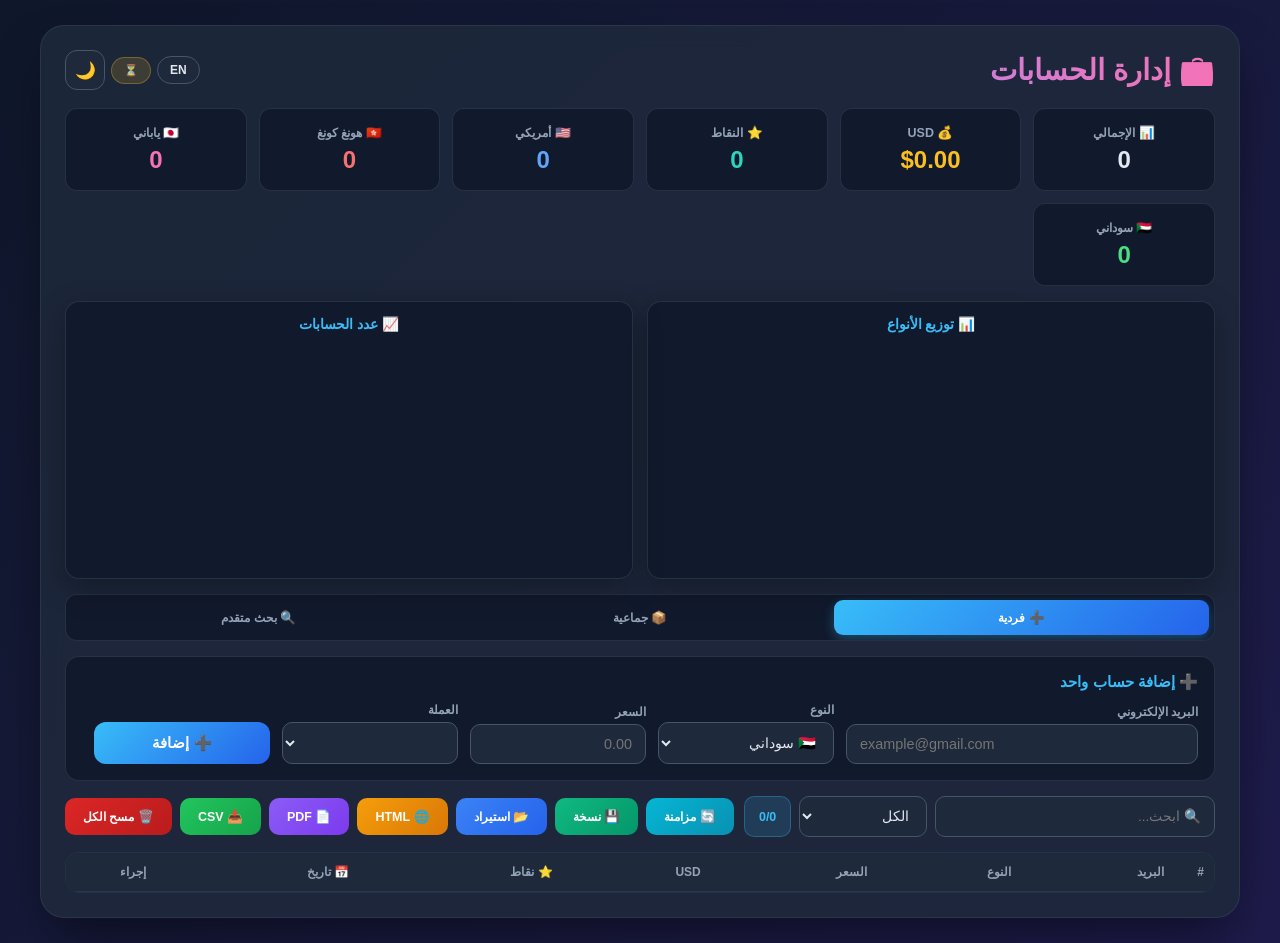
<file: index.html>
<!DOCTYPE html>
<html lang="ar" dir="rtl">
<head>
<meta charset="UTF-8">
<meta name="viewport" content="width=device-width,initial-scale=1">
<title>إدارة الحسابات</title>
<link rel="stylesheet" href="style.css">
<link rel="manifest" href="manifest.json">
<meta name="theme-color" content="#0f172a">
</head>
<body>
<div class="c">
<div class="hd">
<h1>💼 إدارة الحسابات</h1>
<div class="hd-actions">
<button class="lang-btn" onclick="toggleLang()" id="langBtn">EN</button>
<span class="ss syncing" id="ss">⏳</span>
<button class="ib" onclick="toggleTheme()" id="tb">🌙</button>
</div>
</div>

<div class="sg">
<div class="sc" onclick="filterByType('all')"><span class="l">📊 الإجمالي</span><span class="v" id="tc">0</span></div>
<div class="sc"><span class="l">💰 USD</span><span class="v gold" id="tu">$0.00</span></div>
<div class="sc"><span class="l">⭐ النقاط</span><span class="v" id="tp" style="color:#2dd4bf">0</span></div>
<div class="sc" onclick="filterByType('أمريكي')"><span class="l">🇺🇸 أمريكي</span><span class="v blue" id="ta">0</span></div>
<div class="sc" onclick="filterByType('هونغ كونغ')"><span class="l">🇭🇰 هونغ كونغ</span><span class="v red" id="th">0</span></div>
<div class="sc" onclick="filterByType('ياباني')"><span class="l">🇯🇵 ياباني</span><span class="v pink" id="tj">0</span></div>
<div class="sc" onclick="filterByType('سوداني')"><span class="l">🇸🇩 سوداني</span><span class="v sudan" id="tsd">0</span></div>
</div>

<div class="charts-row">
<div class="chart-card">
<h4>📊 توزيع الأنواع</h4>
<svg id="pieChart" viewBox="0 0 200 200"></svg>
</div>
<div class="chart-card">
<h4>📈 عدد الحسابات</h4>
<svg id="barChart" viewBox="0 0 400 200"></svg>
</div>
</div>

<div class="tb">
<button class="tbb active" onclick="switchTab('single',this)">➕ فردية</button>
<button class="tbb" onclick="switchTab('bulk',this)">📦 جماعية</button>
<button class="tbb" onclick="switchTab('filters',this)">🔍 بحث متقدم</button>
</div>

<div class="tc active" id="tab-single">
<h3>➕ إضافة حساب واحد</h3>
<div class="af">
<div class="fg"><label>البريد الإلكتروني</label><input type="email" id="ei" placeholder="example@gmail.com" dir="ltr"></div>
<div class="fg"><label>النوع</label>
<select id="ti" onchange="updateFF()">
<option value="سوداني">🇸🇩 سوداني</option>
<option value="أمريكي">🇺🇸 أمريكي</option>
<option value="هونغ كونغ">🇭🇰 هونغ كونغ</option>
<option value="ياباني">🇯🇵 ياباني</option>
</select></div>
<div class="fg" id="pg"><label>السعر</label><input type="number" id="pi" placeholder="0.00" min="0" step="0.01"></div>
<div class="fg"><label>العملة</label><select id="ci" onchange="updateCurrencyDisplay()"></select></div>
<button onclick="addAccount()">➕ إضافة</button>
</div>
</div>

<div class="tc" id="tab-bulk">
<h3>📦 إضافة جماعية</h3>
<div class="hb">
<strong>🧠 النظام يستوعب أي صيغة:</strong><br>
<code>user@gmail.com 50 أمريكي</code><br>
<code>ahmed@gmail.com سوداني</code><br>
<code>test@x.com 100 SAR</code>
</div>
<div class="bf">
<textarea id="bi" placeholder="الصق الإيميلات هنا..."></textarea>
<div class="bo">
<div class="fg"><label>النوع الافتراضي</label><select id="bdt"><option value="سوداني">🇸🇩 سوداني</option><option value="أمريكي">🇺🇸 أمريكي</option><option value="هونغ كونغ">🇭🇰 هونغ كونغ</option><option value="ياباني">🇯🇵 ياباني</option></select></div>
<div class="fg"><label>التكرار</label><select id="bda"><option value="skip">تخطي</option><option value="update">تحديث</option></select></div>
</div>
<div class="ba">
<button class="p" onclick="bulkAdd()">📥 إضافة الكل</button>
<button class="s" onclick="loadExample()">📋 مثال</button>
<button class="s" onclick="clearBulkInput()">🧹 تفريغ</button>
</div>
</div>
</div>

<div class="tc" id="tab-filters">
<h3>🔍 بحث متقدم</h3>
<div class="af" style="display:flex;flex-direction:column;gap:12px">
<div class="fg"><label>السعر من (USD)</label><input type="number" id="pFrom" placeholder="0" min="0" step="0.01"></div>
<div class="fg"><label>السعر إلى (USD)</label><input type="number" id="pTo" placeholder="9999" min="0" step="0.01"></div>
<div class="fg"><label>التاريخ من</label><input type="date" id="dFrom"></div>
<div class="fg"><label>التاريخ إلى</label><input type="date" id="dTo"></div>
<button onclick="applyAdvancedFilter()">🔍 تطبيق البحث</button>
<button onclick="clearAdvancedFilter()" style="background:#475569">🧹 مسح البحث</button>
</div>
</div>

<div class="ct">
<div class="sr">
<input type="text" id="si" placeholder="🔍 ابحث..." oninput="renderAccounts()">
<select id="ft" onchange="renderAccounts()">
<option value="all">الكل</option>
<option value="سوداني">🇸🇩 سوداني</option>
<option value="أمريكي">🇺🇸 أمريكي</option>
<option value="هونغ كونغ">🇭🇰 هونغ كونغ</option>
<option value="ياباني">🇯🇵 ياباني</option>
</select>
<span class="fc" id="fc">0/0</span>
</div>
<div class="ar">
<button class="bn sync" onclick="forceSync()">🔄 مزامنة</button>
<button class="bn backup" onclick="exportBackup()">💾 نسخة</button>
<button class="bn restore" onclick="triggerImport()">📂 استيراد</button>
<button class="bn html" onclick="exportToHTML()">🌐 HTML</button>
<button class="bn pdf" onclick="exportToPDF()">📄 PDF</button>
<button class="bn csv" onclick="exportToCSV()">📥 CSV</button>
<button class="bn clear" onclick="openClearModal()">🗑️ مسح الكل</button>
</div>
<input type="file" id="if" accept=".json" style="display:none" onchange="importBackup(event)">
</div>

<div class="av">
<div class="cs" id="cc"></div>
<div class="tv">
<div class="tw">
<table>
<thead><tr>
<th style="width:40px">#</th>
<th>البريد</th>
<th>النوع</th>
<th>السعر</th>
<th>USD</th>
<th>⭐ نقاط</th>
<th>📅 تاريخ</th>
<th style="width:90px">إجراء</th>
</tr></thead>
<tbody id="at"></tbody>
</table>
</div>
</div>
</div>
</div>

<div class="mo" id="cm">
<div class="m">
<h3>⚠️ تأكيد المسح</h3>
<p>هل أنت متأكد من مسح جميع الحسابات؟</p>
<div class="ma">
<button class="mc" onclick="closeClearModal()">❌ إلغاء</button>
<button class="mf" onclick="confirmClearAll()">🗑️ مسح</button>
</div>
</div>
</div>

<div class="ts" id="tst"></div>

<script src="auth.js"></script>
<script src="lang.js"></script>
<script src="app.js"></script>
<script src="points.js"></script>
</body>
</html>
</file>
<file: style.css>
:root{--bg:linear-gradient(135deg,#0f172a,#1e1b4b);--cb:rgba(30,41,59,.9);--br:rgba(51,65,85,.6);--tx:#e2e8f0;--tx2:#94a3b8;--ib:#1e293b;--ibr:#475569;--sb:rgba(15,23,42,.8);--ci:rgba(15,23,42,.6);--sh:0 10px 30px rgba(0,0,0,.3)}
body.light-mode{--bg:linear-gradient(135deg,#f0f4f8,#e2e8f0);--cb:rgba(255,255,255,.98);--br:#cbd5e1;--tx:#1e293b;--tx2:#64748b;--ib:#f8fafc;--ibr:#cbd5e1;--sb:#fff;--ci:#f8fafc;--sh:0 10px 30px rgba(0,0,0,.08)}
*{margin:0;padding:0;box-sizing:border-box;font-family:'Segoe UI',Tahoma,sans-serif;transition:background-color .3s,color .3s,border-color .3s}
body{background:var(--bg);color:var(--tx);padding:12px;min-height:100vh;display:flex;flex-direction:column;align-items:center}
.c{width:100%;max-width:1200px;background:var(--cb);backdrop-filter:blur(12px);border-radius:20px;padding:16px;box-shadow:0 25px 50px -12px rgba(0,0,0,.5);border:1px solid var(--br)}
.hd{display:flex;justify-content:space-between;align-items:center;margin-bottom:18px;gap:10px;flex-wrap:wrap}
.hd h1{font-size:1.25rem;background:linear-gradient(to right,#38bdf8,#a78bfa,#f472b6);-webkit-background-clip:text;-webkit-text-fill-color:transparent;font-weight:800;flex:1;min-width:150px}
.hd-actions{display:flex;gap:6px;align-items:center;flex-wrap:wrap}
.ib{background:var(--ib);border:1px solid var(--ibr);color:var(--tx);width:40px;height:40px;border-radius:12px;cursor:pointer;font-size:1.05rem;display:flex;align-items:center;justify-content:center;flex-shrink:0}
.ib:active{transform:scale(.95)}
.ss{font-size:.7rem;padding:6px 12px;border-radius:50px;font-weight:700;white-space:nowrap}
.ss.online{background:rgba(34,197,94,.15);color:#4ade80;border:1px solid rgba(34,197,94,.3)}
.ss.offline{background:rgba(239,68,68,.15);color:#f87171;border:1px solid rgba(239,68,68,.3)}
.ss.syncing{background:rgba(251,191,36,.15);color:#fbbf24;border:1px solid rgba(251,191,36,.3)}
.lang-btn{padding:6px 12px;border-radius:50px;background:var(--ib);border:1px solid var(--ibr);color:var(--tx);font-weight:700;font-size:.75rem;cursor:pointer;white-space:nowrap}
.sg{display:grid;grid-template-columns:repeat(2,1fr);gap:8px;margin-bottom:15px}
.sc{background:var(--sb);padding:12px 8px;border-radius:12px;border:1px solid var(--br);text-align:center;cursor:pointer;transition:.2s}
.sc:hover{transform:translateY(-2px);border-color:#38bdf8}
.sc .l{color:var(--tx2);font-size:.7rem;margin-bottom:6px;display:block;white-space:nowrap;overflow:hidden;text-overflow:ellipsis;font-weight:600}
.sc .v{font-size:1.2rem;font-weight:800;display:block}
.sc .v.gold{color:#fbbf24}
.sc .v.blue{color:#60a5fa}
.sc .v.red{color:#f87171}
.sc .v.pink{color:#f472b6}
.sc .v.sudan{color:#4ade80}
.sc .v.green{color:#22c55e}
.charts-row{display:grid;grid-template-columns:1fr;gap:12px;margin-bottom:15px}
.chart-card{background:var(--sb);padding:14px;border-radius:14px;border:1px solid var(--br);box-shadow:var(--sh)}
.chart-card h4{color:#38bdf8;font-size:.85rem;margin-bottom:12px;text-align:center;font-weight:700}
.chart-card svg{width:100%;height:auto;max-height:220px;display:block}
.tb{display:flex;gap:6px;margin-bottom:15px;background:var(--sb);padding:5px;border-radius:12px;border:1px solid var(--br);overflow-x:auto;-webkit-overflow-scrolling:touch}
.tbb{flex:1;min-width:90px;padding:10px 12px;border:none;border-radius:9px;background:transparent;color:var(--tx2);font-weight:700;font-size:.78rem;cursor:pointer;white-space:nowrap;transition:.2s}
.tbb.active{background:linear-gradient(135deg,#38bdf8,#2563eb);color:#fff;box-shadow:0 4px 12px rgba(56,189,248,.3)}
.tc{display:none;background:var(--sb);padding:16px;border-radius:14px;border:1px solid var(--br);margin-bottom:15px}
.tc.active{display:block}
.tc h3{color:#38bdf8;margin-bottom:12px;font-size:.95rem;font-weight:700}
.af{display:flex;flex-direction:column;gap:10px}
.fg{display:flex;flex-direction:column;gap:5px}
.fg label{font-size:.75rem;color:var(--tx2);font-weight:600}
.af input,.af select,.bf input,.bf select{padding:11px 13px;border-radius:10px;border:1px solid var(--ibr);background:var(--ib);color:var(--tx);font-size:.9rem;outline:none;width:100%;transition:.2s}
.af input:focus,.af select:focus,.bf input:focus,.bf select:focus{border-color:#38bdf8;box-shadow:0 0 0 3px rgba(56,189,248,.15)}
.af button{padding:13px;border:none;border-radius:12px;background:linear-gradient(135deg,#38bdf8,#2563eb);color:#fff;font-weight:700;font-size:.92rem;cursor:pointer;margin-top:5px;transition:.2s}
.af button:active{transform:scale(.98)}
.cd{background:var(--ib);border:1px dashed var(--ibr);padding:11px 13px;border-radius:10px;color:var(--tx2);font-size:.88rem;display:flex;align-items:center;gap:8px;justify-content:center}
.cd strong{color:#38bdf8;font-size:.95rem}
.hn{display:none!important}
.bf{display:flex;flex-direction:column;gap:10px}
.bf textarea{width:100%;min-height:140px;padding:13px;border-radius:12px;border:1px solid var(--ibr);background:var(--ib);color:var(--tx);font-size:.85rem;outline:none;font-family:'Courier New',monospace;line-height:1.6;direction:ltr;text-align:left;resize:vertical}
.bo{display:grid;grid-template-columns:1fr 1fr;gap:10px}
.ba{display:grid;grid-template-columns:1fr 1fr;gap:8px}
.ba button{padding:12px;border:none;border-radius:10px;background:linear-gradient(135deg,#38bdf8,#2563eb);color:#fff;font-weight:700;font-size:.85rem;cursor:pointer}
.ba .p{grid-column:span 2;background:linear-gradient(135deg,#22c55e,#16a34a)}
.ba .s{background:#475569}
.hb{background:rgba(56,189,248,.1);border:1px solid rgba(56,189,248,.3);border-radius:12px;padding:12px;color:#38bdf8;font-size:.78rem;line-height:1.7;margin-bottom:12px}
.hb code{background:var(--ib);padding:2px 6px;border-radius:4px;color:#fbbf24;font-family:'Courier New',monospace;direction:ltr;display:inline-block;font-size:.72rem;margin:2px 0}
.ct{display:flex;flex-direction:column;gap:10px;margin-bottom:15px}
.sr{display:grid;grid-template-columns:1fr auto auto;gap:8px}
.sr input,.sr select{padding:11px 13px;border-radius:10px;border:1px solid var(--ibr);background:var(--ib);color:var(--tx);font-size:.85rem;outline:none;width:100%}
.fc{background:rgba(56,189,248,.15);color:#38bdf8;padding:11px 14px;border-radius:10px;font-size:.78rem;font-weight:700;border:1px solid rgba(56,189,248,.3);text-align:center;white-space:nowrap;display:flex;align-items:center}
.ar{display:grid;grid-template-columns:1fr 1fr;gap:8px}
.bn{padding:12px 10px;border:none;border-radius:10px;color:#fff;font-weight:700;font-size:.78rem;cursor:pointer;width:100%;transition:.2s;white-space:nowrap}
.bn:active{transform:scale(.97)}
.bn.sync{background:linear-gradient(135deg,#06b6d4,#0891b2)}
.bn.backup{background:linear-gradient(135deg,#10b981,#059669)}
.bn.restore{background:linear-gradient(135deg,#3b82f6,#2563eb)}
.bn.html{background:linear-gradient(135deg,#f59e0b,#d97706)}
.bn.pdf{background:linear-gradient(135deg,#8b5cf6,#7c3aed)}
.bn.csv{background:linear-gradient(135deg,#22c55e,#16a34a)}
.bn.clear{background:linear-gradient(135deg,#dc2626,#b91c1c);grid-column:span 2}
.cs{display:flex;flex-direction:column;gap:10px}
.ac{background:var(--ci);border:1px solid var(--br);border-radius:14px;padding:14px;display:flex;flex-direction:column;gap:10px;box-shadow:var(--sh)}
.ach{display:flex;justify-content:space-between;align-items:center;gap:10px;flex-wrap:wrap}
.aci{color:var(--tx2);font-size:.75rem;font-weight:700}
.ace{display:flex;align-items:center;gap:8px;direction:ltr;background:rgba(56,189,248,.05);border-radius:10px;padding:10px 12px;border:1px solid rgba(56,189,248,.15)}
.acet{flex:1;color:var(--tx);font-weight:600;font-size:.88rem;word-break:break-all;line-height:1.4}
.accp{background:rgba(56,189,248,.15);border:1px solid rgba(56,189,248,.3);color:#38bdf8;padding:6px 10px;border-radius:8px;cursor:pointer;font-size:.85rem;flex-shrink:0}
.acin{display:grid;grid-template-columns:1fr 1fr;gap:8px}
.acii{background:rgba(56,189,248,.05);border:1px solid var(--br);border-radius:10px;padding:10px;text-align:center}
.acil{color:var(--tx2);font-size:.7rem;margin-bottom:4px;font-weight:600}
.aca{display:grid;grid-template-columns:1fr 1fr;gap:8px}
.aca button{padding:11px;border:none;border-radius:10px;font-weight:700;font-size:.85rem;cursor:pointer;color:#fff}
.aca .edit{background:#3b82f6}
.aca .del{background:#ef4444}
.aca .save{background:#22c55e}
.aca .cancel{background:#64748b}
.tv{display:none}
.tw{overflow-x:auto;border-radius:14px;border:1px solid var(--br);background:var(--sb);-webkit-overflow-scrolling:touch}
table{width:100%;border-collapse:collapse;min-width:900px}
thead{background:var(--ib)}
th{padding:12px 10px;text-align:right;font-weight:700;color:var(--tx2);font-size:.75rem;border-bottom:1px solid var(--br);white-space:nowrap}
td{padding:12px 10px;border-bottom:1px solid var(--br);font-size:.85rem;vertical-align:middle}
.ec{min-width:200px;max-width:280px}
.ecn{display:flex;align-items:center;gap:10px;direction:ltr}
.et{flex:1;color:var(--tx);font-weight:500;word-break:break-all;line-height:1.4;font-size:.88rem}
.cpb{background:rgba(56,189,248,.15);border:1px solid rgba(56,189,248,.3);color:#38bdf8;padding:5px 9px;border-radius:8px;cursor:pointer;font-size:.8rem;flex-shrink:0}
.typ{padding:5px 10px;border-radius:50px;font-size:.7rem;font-weight:700;display:inline-block;white-space:nowrap}
.t-أمريكي{background:rgba(59,130,246,.2);color:#60a5fa;border:1px solid rgba(59,130,246,.3)}
.t-هونغ-كونغ{background:rgba(239,68,68,.2);color:#f87171;border:1px solid rgba(239,68,68,.3)}
.t-ياباني{background:rgba(244,114,182,.2);color:#f472b6;border:1px solid rgba(244,114,182,.3)}
.t-سوداني{background:rgba(34,197,94,.2);color:#4ade80;border:1px solid rgba(34,197,94,.3)}
body.light-mode .t-أمريكي{background:#dbeafe;color:#2563eb;border-color:#93c5fd}
body.light-mode .t-هونغ-كونغ{background:#fee2e2;color:#dc2626;border-color:#fca5a5}
body.light-mode .t-ياباني{background:#fce7f3;color:#db2777;border-color:#f9a8d4}
body.light-mode .t-سوداني{background:#dcfce7;color:#16a34a;border-color:#86efac}
.tag-badge{background:rgba(168,85,247,.2);color:#c084fc;border:1px solid rgba(168,85,247,.3);padding:3px 10px;border-radius:50px;font-size:.7rem;font-weight:700;display:inline-block;margin:2px}
.pc{color:#fbbf24;font-weight:700;font-size:.88rem;white-space:nowrap}
.emc{color:var(--tx2);font-size:.95rem}
.uc{color:#22c55e;font-weight:700;font-size:.85rem;white-space:nowrap}
.date-cell{color:var(--tx2);font-size:.72rem;white-space:nowrap}
.acs{display:flex;gap:6px;white-space:nowrap}
.acs button{padding:7px 10px;border:none;border-radius:8px;font-weight:600;cursor:pointer;font-size:.8rem}
.edit{background:#3b82f6;color:#fff}
.del{background:#ef4444;color:#fff}
.save{background:#22c55e;color:#fff}
.cancel{background:#64748b;color:#fff}
.es{text-align:center;padding:45px 20px;color:var(--tx2);font-size:.9rem;background:var(--ci);border-radius:14px;border:1px dashed var(--br)}
.es .ic{font-size:2.5rem;margin-bottom:10px;display:block}
.ts{position:fixed;top:15px;left:50%;transform:translateX(-50%) translateY(-100px);background:linear-gradient(135deg,#22c55e,#16a34a);color:#fff;padding:13px 22px;border-radius:12px;font-weight:700;font-size:.85rem;box-shadow:0 10px 30px rgba(34,197,94,.4);z-index:9999;transition:transform .4s ease;max-width:90%;text-align:center}
.ts.error{background:linear-gradient(135deg,#ef4444,#dc2626)}
.ts.warning{background:linear-gradient(135deg,#f59e0b,#d97706)}
.ts.info{background:linear-gradient(135deg,#3b82f6,#2563eb)}
.ts.show{transform:translateX(-50%) translateY(0)}
.mo{position:fixed;inset:0;background:rgba(0,0,0,.7);display:none;align-items:center;justify-content:center;z-index:10000;padding:20px;backdrop-filter:blur(5px)}
.mo.show{display:flex}
.m{background:var(--cb);padding:22px;border-radius:18px;max-width:400px;width:100%;border:1px solid var(--br);box-shadow:0 25px 50px rgba(0,0,0,.5)}
.m h3{color:#ef4444;margin-bottom:12px;font-size:1.05rem}
.m p{color:var(--tx2);margin-bottom:18px;line-height:1.6;font-size:.85rem}
.ma{display:grid;grid-template-columns:1fr 1fr;gap:10px}
.ma button{padding:12px;border:none;border-radius:10px;font-weight:700;cursor:pointer;font-size:.85rem}
.mc{background:var(--ib);color:var(--tx);border:1px solid var(--ibr)!important}
.mf{background:#ef4444;color:#fff}
@media(min-width:640px){.sg{grid-template-columns:repeat(3,1fr);gap:10px}.sc .l{font-size:.72rem}.sc .v{font-size:1.3rem}}
@media(min-width:768px){body{padding:25px}.c{padding:24px;border-radius:24px}.hd h1{font-size:1.8rem}.sg{grid-template-columns:repeat(6,1fr);gap:12px}.sc{padding:16px 10px}.sc .l{font-size:.78rem}.sc .v{font-size:1.5rem}.charts-row{grid-template-columns:1fr 1fr;gap:14px}.af{display:grid;grid-template-columns:2fr 1fr 1fr 1fr 1fr auto;gap:12px;align-items:end}.af button{margin-top:0;padding:12px 25px;white-space:nowrap}.ba{grid-template-columns:1fr 1fr 1fr}.ba .p{grid-column:span 1}.ct{flex-direction:row;flex-wrap:wrap;align-items:center}.sr{flex:1;min-width:300px}.ar{display:flex;gap:8px;flex-wrap:wrap}.ar .bn{width:auto;padding:11px 18px}.clear{grid-column:auto}.cs{display:none}.tv{display:block}}
CSSEOF
</file>
